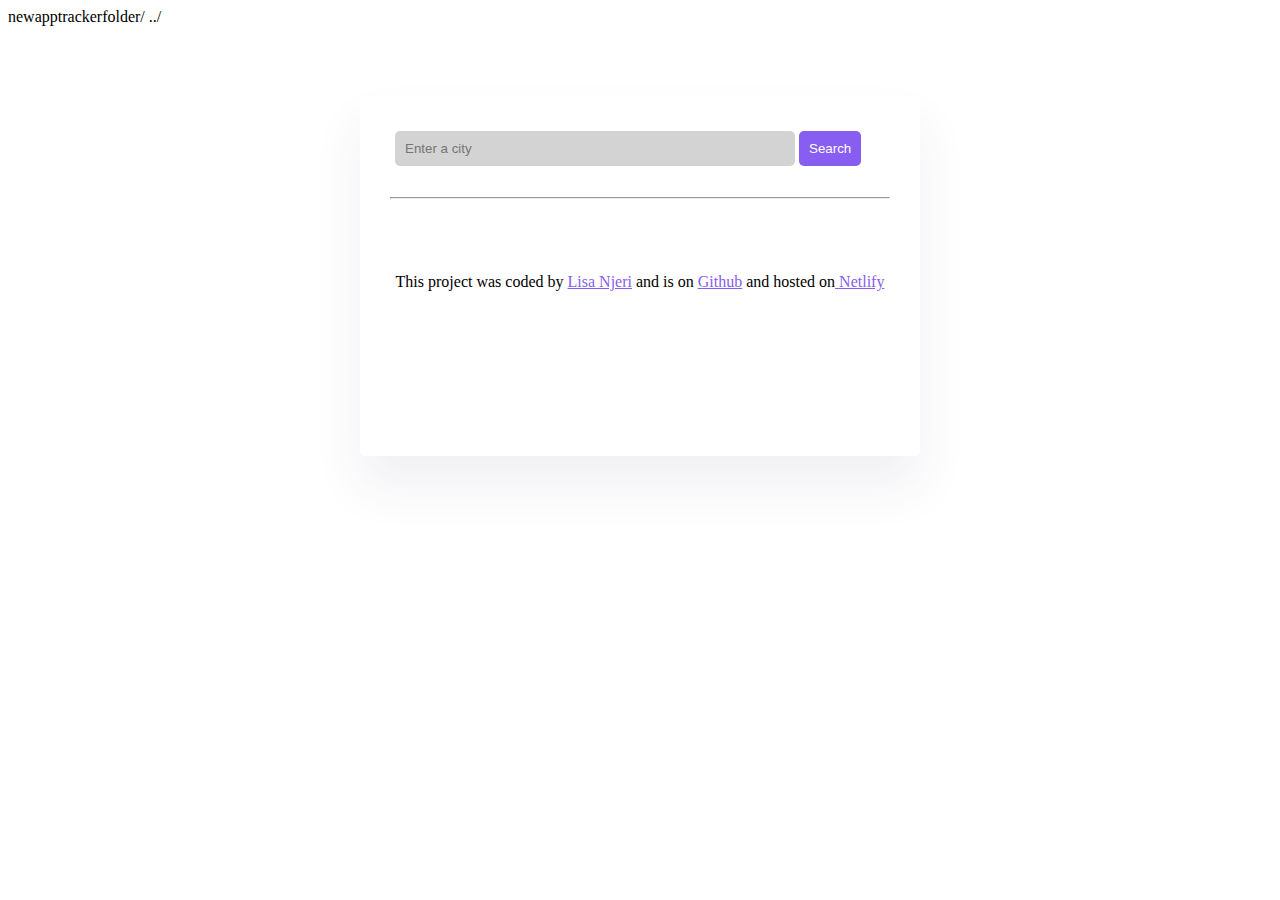
<file: Week 5/index.html>
newapptrackerfolder/
../
<!DOCTYPE html>
<html lang="en">
<head>
    <meta charset="UTF-8">
    <meta name="viewport" content="width=device-width, initial-scale=1.0">
    <title>Search Engine</title>
    <style>
        .container {
    width: 500px;
    height: 300px;
    background-color: white;
    display: block;
    margin: 70px auto;
    padding: 30px;
    border: none;
    border-radius: 5px;
    box-shadow: 0 30px 50px rgba(65, 50, 100, 0.08);
    font-weight: 200;
}

form {
    margin: 5px;
}
a{
    color: #885df1;
}
.main {
    display: flex;
    justify-content: space-between;
    align-items: center;
}

.text-button {
    background-color: #885df1;
    color: white;
    padding: 10px 10px;
    border: none;
    border-radius: 5px;
}

.text-input {
    background-color: lightgray;
    padding: 10px 10px;
    border: none;
    border-radius: 5px;
    color: black;
    width: 400px;
}

.humid {
    color: #f65282;
}

.wind {
    color: #f65282;
}

.temperature {
    font-size: 40px;
    font-weight: bold;
    right: 20px;
    margin-left: auto;
}

footer {
    text-align: center;
    margin-top: auto;
    padding: 50px 0;
}
    </style>
</head>
<body>
<div class="container">
    <form id="weatherForm">
        <input type="text" id="cityInput" placeholder="Enter a city" class="text-input">
        <input type="submit" value="Search" class="text-button">
    </form> <br />
    <hr />
    <div class="main" id="weatherInfo">
        <div class="weather-info">
           
        </div>
    </div>
    <footer>
        <p> This project was coded by <a href="https://github.com/Lisa-codes ">Lisa Njeri</a> and is on
             <a href="https://github.com/Lisa-codes ">Github</a> and
            hosted on<a href=" https://app.netlify.com/teams/lisa-codes/sites"> Netlify</a></p>
    </footer>
</div>

    <script>
        document.getElementById('weatherForm').addEventListener('submit', function (event) {
            event.preventDefault();
            const city = document.getElementById('cityInput').value.trim(); 
            getWeatherData(city);
        });

        async function getWeatherData(city) {
            const apiKey = '334b08829259dbd8957c7c3e3ad51e9c'; 
            const apiUrl = `https://api.openweathermap.org/data/2.5/weather?q=${city}&appid=${apiKey}&units=metric`;

            try {
                const response = await fetch(apiUrl);
                const data = await response.json();

                const weatherDescription = data.weather[0].description;
                const temperature = data.main.temp;
                const humidity = data.main.humidity;
                const windSpeed = data.wind.speed;

                const weatherInfoDiv = document.getElementById('weatherInfo');
                const weatherInfo = `
                    <div class="weather-info">
                        <h1>${city}</h1>
                        ${weatherDescription} <br />
                        Humidity: <span class="humid"><strong>${humidity}%</strong> </span>, 
                        Wind: <span class="wind"><strong>${windSpeed} km/h</strong> </span>
                    </div>
                    <div class="temperature">
                        <p>&#x1f31e; ${temperature}&#xb0;C</p>
                    </div>
                `;
              
                weatherInfoDiv.innerHTML += weatherInfo;

            } catch (error) {
                console.error('Error fetching weather data:', error);
                alert('Error fetching weather data. Please try again later.');
            }
        }
    </script>
</body>

</html>
</file>
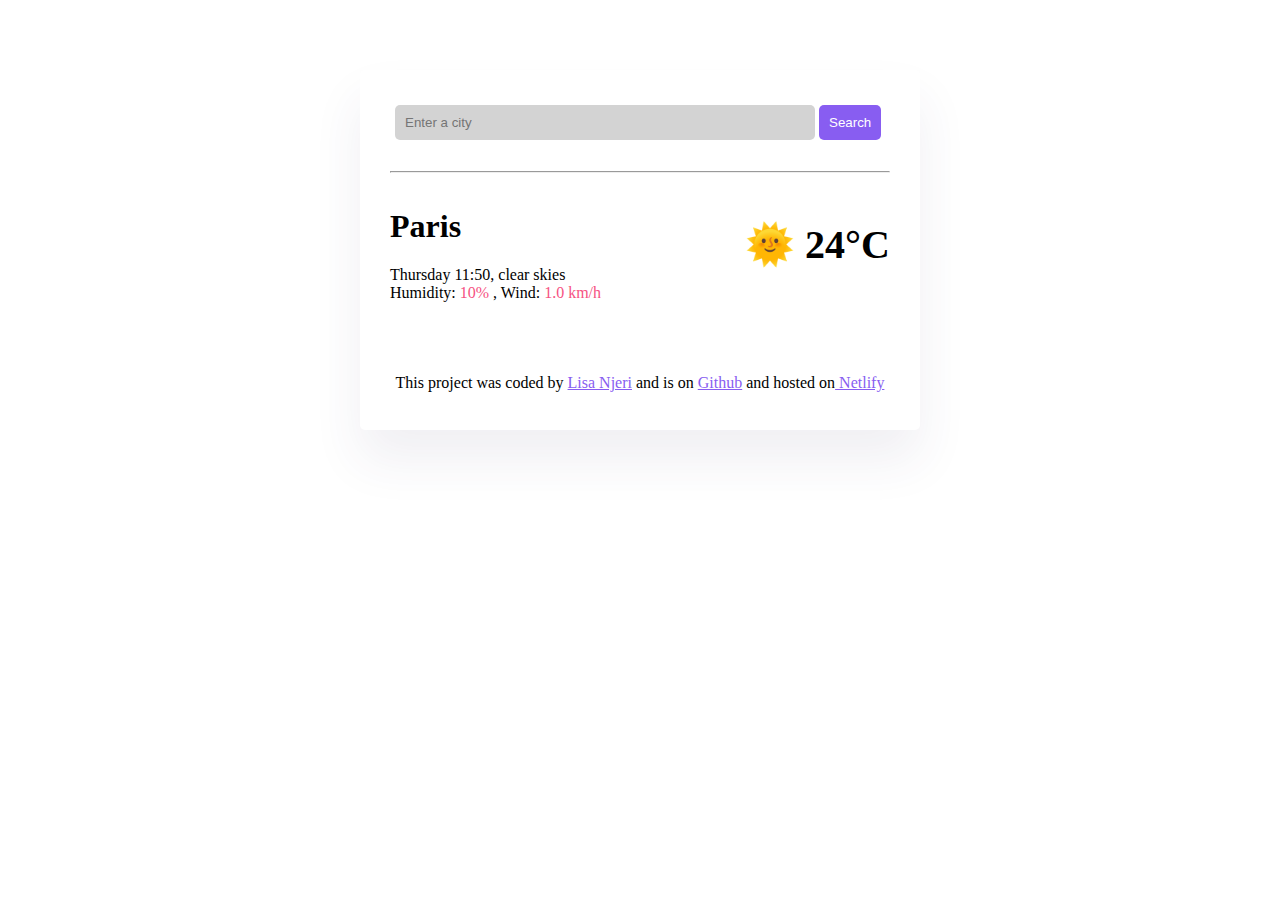
<file: trial.html>
<!DOCTYPE html>
<html lang="en">

<head>
    <meta charset="UTF-8">
    <meta name="viewport" content="width=device-width, initial-scale=1.0">
    <link rel="stylesheet" href="index.css">
    <title>Weather app Project</title>
    <style>
        .container {
    width: 500px;
    height: 300px;
    background-color: white;
    display: block;
    margin: 70px auto;
    padding: 30px;
    border: none;
    border-radius: 5px;
    box-shadow: 0 30px 50px rgba(65, 50, 100, 0.08);
    font-weight: 200;
}

form {
    margin: 5px;
}
a{
    color: #885df1;
}
.main {
    display: flex;
    justify-content: space-between;
    align-items: center;
}

.text-button {
    background-color: #885df1;
    color: white;
    padding: 10px 10px;
    border: none;
    border-radius: 5px;
}

.text-input {
    background-color: lightgray;
    padding: 10px 10px;
    border: none;
    border-radius: 5px;
    color: black;
    width: 400px;
}

.humid {
    color: #f65282;
}

.wind {
    color: #f65282;
}

.temperature {
    font-size: 40px;
    font-weight: bold;
    right: 20px;
    margin-left: auto;
}

footer {
    text-align: center;
    margin-top: auto;
    padding: 50px 0;
}
    </style>
</head>

<body>
    <div class="container">
        <form id="weatherForm">
            <input type="text" id="cityInput" placeholder="Enter a city" class="text-input">
            <input type="submit" value="Search" class="text-button">
        </form> <br />
        <hr />
        <div class="main" id="weatherInfo">
            <div class="weather-info">
                <h1 id="current-city"> Paris </h1>
                Thursday 11:50, clear skies <br />
                Humidity: <span class="humid"><strong>10%</strong> </span>, Wind: <span class="wind"><strong> 1.0 km/h
                    </strong> </span>
            </div>
            <div class="temperature">
                <p> &#x1f31e; 24&#xb0;C</p>
            </div>
        </div>
        <footer>
            <p> This project was coded by <a href="#">Lisa Njeri</a> and is on <a
                    href=" ">Github</a> and
                hosted on<a href=" "> Netlify</a></p>
        </footer>
    </div>
    <script>
        function displayTemperature(response) {
                let temperatureElement = document.querySelector("temperature");
                let temperature = Math.round(response.data.temperature.current);
                let cityElement = document.querySelector("#current-city");
                cityElement.innerHTML = response.data.city;
                temperatureElement.innerHTML = temperature;
            }

            function search(event) {
                event.preventDefault();
                let searchInputElement = document.querySelector("text-input");
                let city = searchInputElement.value;

                let apiKey = "334b08829259dbd8957c7c3e3ad51e9c";
                let apiUrl = `https://api.openweathermap.org/data/2.5/weather?q=${city}&appid=${apiKey}&units=metric`;

                axios.get(apiUrl).then(displayTemperature);
            }

            function formatDate(date) {
                let minutes = date.getMinutes();
                let hours = date.getHours();
                let day = date.getDay();

                if (minutes < 10) {
                    minutes = `0${minutes}`;
                }

                if (hours < 10) {
                    hours = `0${hours}`;
                }

                let days = [
                    "Sunday",
                    "Monday",
                    "Tuesday",
                    "Wednesday",
                    "Thursday",
                    "Friday",
                    "Saturday",
                ];

                let formattedDay = days[day];
                return `${formattedDay} ${hours}:${minutes}`;
            }

            let searchForm = document.querySelector("#weatherForm");
            searchForm.addEventListener("submit", search);

           
      </script>
</body>

</html>
</file>
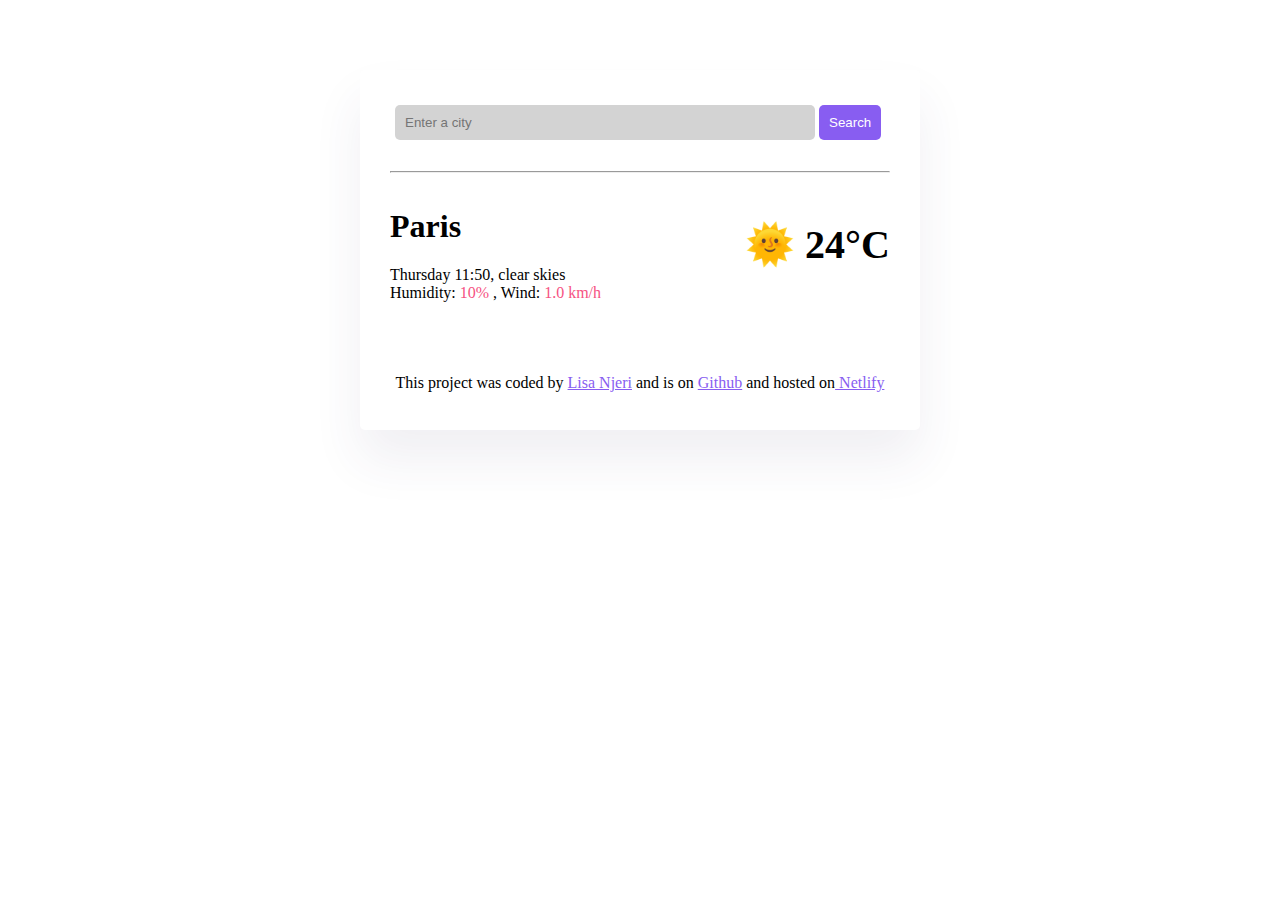
<file: weathertracker.html>
<!DOCTYPE html>
<html lang="en">
<head>
    <meta charset="UTF-8">
    <meta name="viewport" content="width=device-width, initial-scale=1.0">
    <link rel="stylesheet" href="index.css">
    <title>Weather app Project</title>
</head>
<body>
<div class="container">
    <form>
        <input type="text" id="text" placeholder="Enter a city" class="text-input">
        <input type="submit" value="Search" class="text-button">
    </form> <br />
    <hr />
    <div class="main">
        <div class="weather-info">
            <h1> Paris </h1>
            Thursday 11:50, clear skies <br />
            Humidity: <span class="humid"><strong>10%</strong> </span>, Wind: <span class="wind"><strong> 1.0 km/h
                </strong> </span>
        </div>
        <div class="temperature">
            <p> &#x1f31e; 24&#xb0;C</p>
        </div>
    </div>
    <footer>
        <p> This project was coded by <a href="#">Lisa Njeri</a> and is on <a
                href="https://github.com/Lisa-codes/SheCodes-weather-app/blob/master/projectcss.html">Github</a> and hosted on<a
                href=" "> Netlify</a></p>
    </footer>
</div>
</body>
</html>
</file>
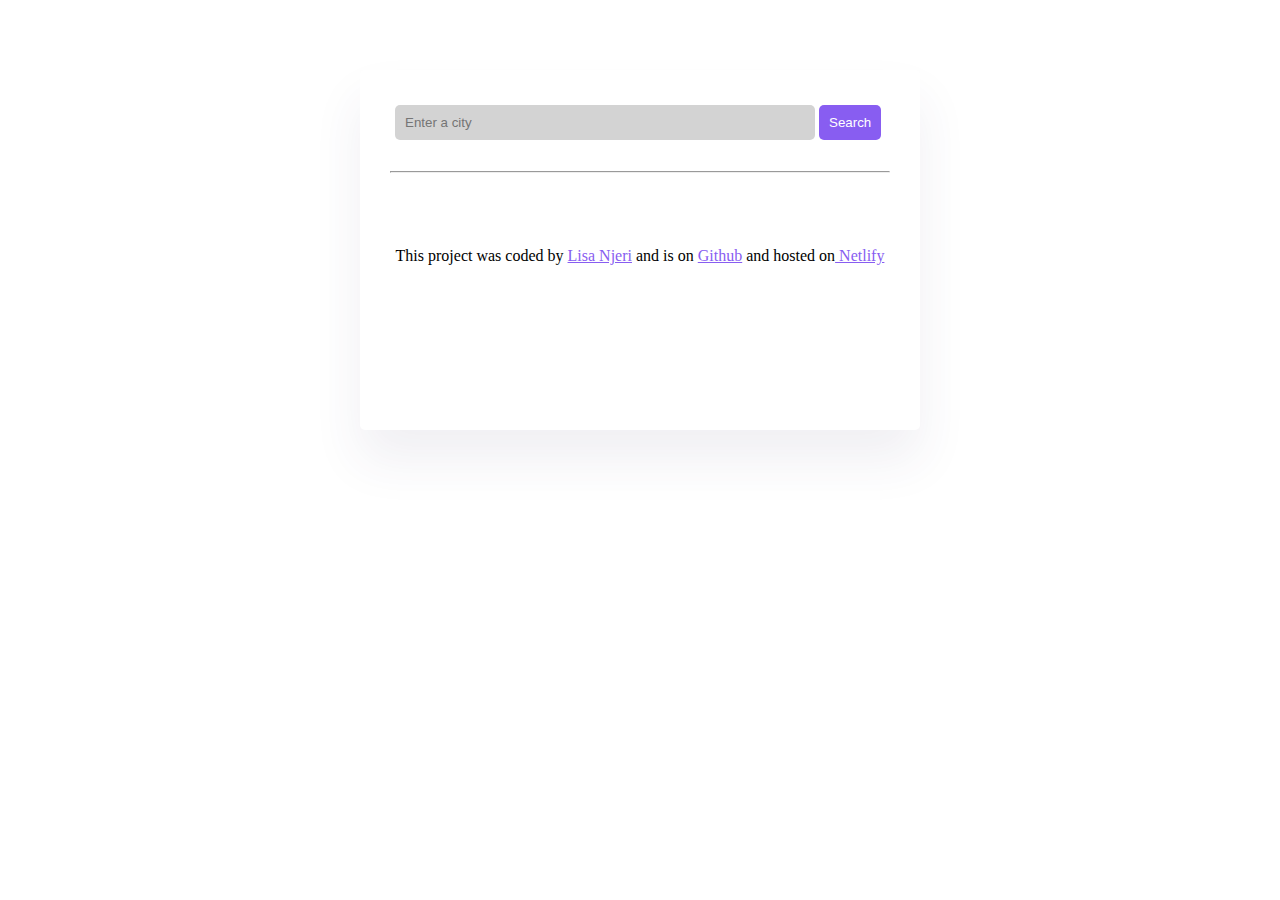
<file: Week 5/indexapp.html>
<!DOCTYPE html>
<html lang="en">
<head>
    <meta charset="UTF-8">
    <meta name="viewport" content="width=device-width, initial-scale=1.0">
    <title>Search Engine</title>
    <style>
        .container {
    width: 500px;
    height: 300px;
    background-color: white;
    display: block;
    margin: 70px auto;
    padding: 30px;
    border: none;
    border-radius: 5px;
    box-shadow: 0 30px 50px rgba(65, 50, 100, 0.08);
    font-weight: 200;
}

form {
    margin: 5px;
}
a{
    color: #885df1;
}
.main {
    display: flex;
    justify-content: space-between;
    align-items: center;
}

.text-button {
    background-color: #885df1;
    color: white;
    padding: 10px 10px;
    border: none;
    border-radius: 5px;
}

.text-input {
    background-color: lightgray;
    padding: 10px 10px;
    border: none;
    border-radius: 5px;
    color: black;
    width: 400px;
}

.humid {
    color: #f65282;
}

.wind {
    color: #f65282;
}

.temperature {
    font-size: 40px;
    font-weight: bold;
    right: 20px;
    margin-left: auto;
}

footer {
    text-align: center;
    margin-top: auto;
    padding: 50px 0;
}
    </style>
</head>
<body>
<div class="container">
    <form id="weatherForm">
        <input type="text" id="cityInput" placeholder="Enter a city" class="text-input">
        <input type="submit" value="Search" class="text-button">
    </form> <br />
    <hr />
    <div class="main" id="weatherInfo">
        <div class="weather-info">
           
        </div>
    </div>
    <footer>
        <p> This project was coded by <a href="https://github.com/Lisa-codes ">Lisa Njeri</a> and is on <a href="https://github.com/Lisa-codes ">Github</a> and
            hosted on<a href=" https://app.netlify.com/teams/lisa-codes/sites"> Netlify</a></p>
    </footer>
</div>

    <script>
        document.getElementById('weatherForm').addEventListener('submit', function (event) {
            event.preventDefault();
            const city = document.getElementById('cityInput').value.trim(); 
            getWeatherData(city);
        });

        async function getWeatherData(city) {
            const apiKey = '334b08829259dbd8957c7c3e3ad51e9c'; 
            const apiUrl = `https://api.openweathermap.org/data/2.5/weather?q=${city}&appid=${apiKey}&units=metric`;

            try {
                const response = await fetch(apiUrl);
                const data = await response.json();

                const weatherDescription = data.weather[0].description;
                const temperature = data.main.temp;
                const humidity = data.main.humidity;
                const windSpeed = data.wind.speed;

                const weatherInfoDiv = document.getElementById('weatherInfo');
                const weatherInfo = `
                    <div class="weather-info">
                        <h1>${city}</h1>
                        ${weatherDescription} <br />
                        Humidity: <span class="humid"><strong>${humidity}%</strong> </span>, 
                        Wind: <span class="wind"><strong>${windSpeed} km/h</strong> </span>
                    </div>
                    <div class="temperature">
                        <p>&#x1f31e; ${temperature}&#xb0;C</p>
                    </div>
                `;
              
                weatherInfoDiv.innerHTML += weatherInfo;

            } catch (error) {
                console.error('Error fetching weather data:', error);
                alert('Error fetching weather data. Please try again later.');
            }
        }
    </script>
</body>

</html>
</file>
<file: index.css>
.container {
    width: 500px;
    height: 300px;
    background-color: white;
    display: block;
    margin: 70px auto;
    padding: 30px;
    border: none;
    border-radius: 5px;
    box-shadow: 0 30px 50px rgba(65, 50, 100, 0.08);
    font-weight: 200;
}

form {
    margin: 5px;
}
a{
    color: #885df1;
}
.main {
    display: flex;
    justify-content: space-between;
    align-items: center;
}

.text-button {
    background-color: #885df1;
    color: white;
    padding: 10px 10px;
    border: none;
    border-radius: 5px;
}

.text-input {
    background-color: lightgray;
    padding: 10px 10px;
    border: none;
    border-radius: 5px;
    color: black;
    width: 400px;
}

.humid {
    color: #f65282;
}

.wind {
    color: #f65282;
}

.temperature {
    font-size: 40px;
    font-weight: bold;
    right: 20px;
    margin-left: auto;
}

footer {
    text-align: center;
    margin-top: auto;
    padding: 50px 0;
}
</file>
